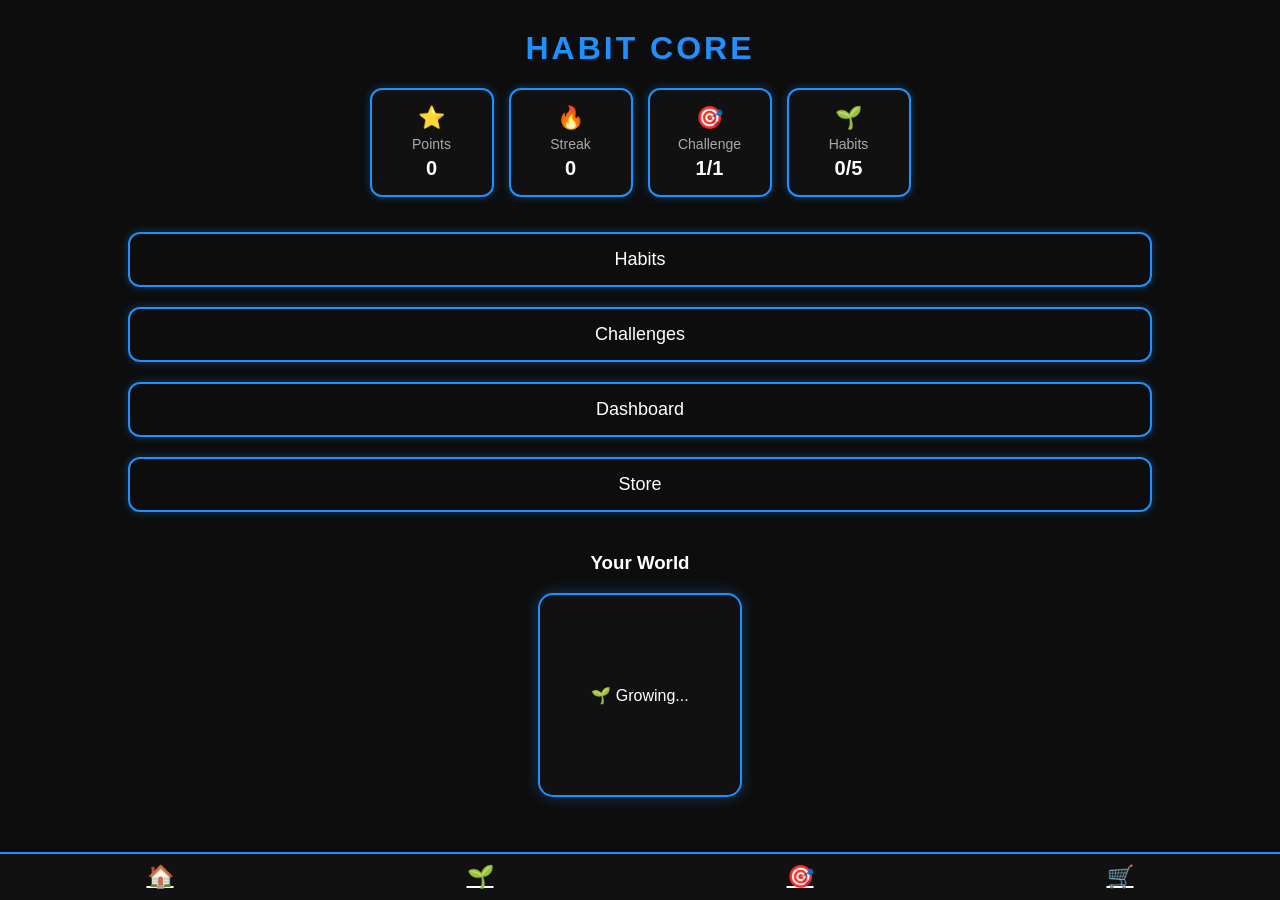
<file: index.html>
<!DOCTYPE html>
<html lang="en">
<head>
    <meta charset="UTF-8">
    <meta name="viewport" content="width=device-width, initial-scale=1.0">
    <title>Habit Core</title>
    <link rel="stylesheet" href="style.css">
</head>
<body>

    <header>
        <h1>HABIT CORE</h1>
    </header>

    <section class="dashboard">
        <div class="card">
            <span>⭐</span>
            <p>Points</p>
            <h2>0</h2>
        </div>
        <div class="card">
            <span>🔥</span>
            <p>Streak</p>
            <h2>0</h2>
        </div>
        <div class="card">
            <span>🎯</span>
            <p>Challenge</p>
            <h2>1/1</h2>
        </div>
        <div class="card">
            <span>🌱</span>
            <p>Habits</p>
            <h2>0/5</h2>
        </div>
    </section>

    <section class="buttons">
        <button>Habits</button>
        <button>Challenges</button>
        <button>Dashboard</button>
        <button>Store</button>
    </section>

    <section class="world-preview">
        <h3>Your World</h3>
        <div class="preview-box">
            <p>🌱 Growing...</p>
        </div>
    </section>

    <nav class="bottom-nav">
        <a href="#">🏠</a>
        <a href="#">🌱</a>
        <a href="#">🎯</a>
        <a href="#">🛒</a>
    </nav>

</body>
</html>
</file>
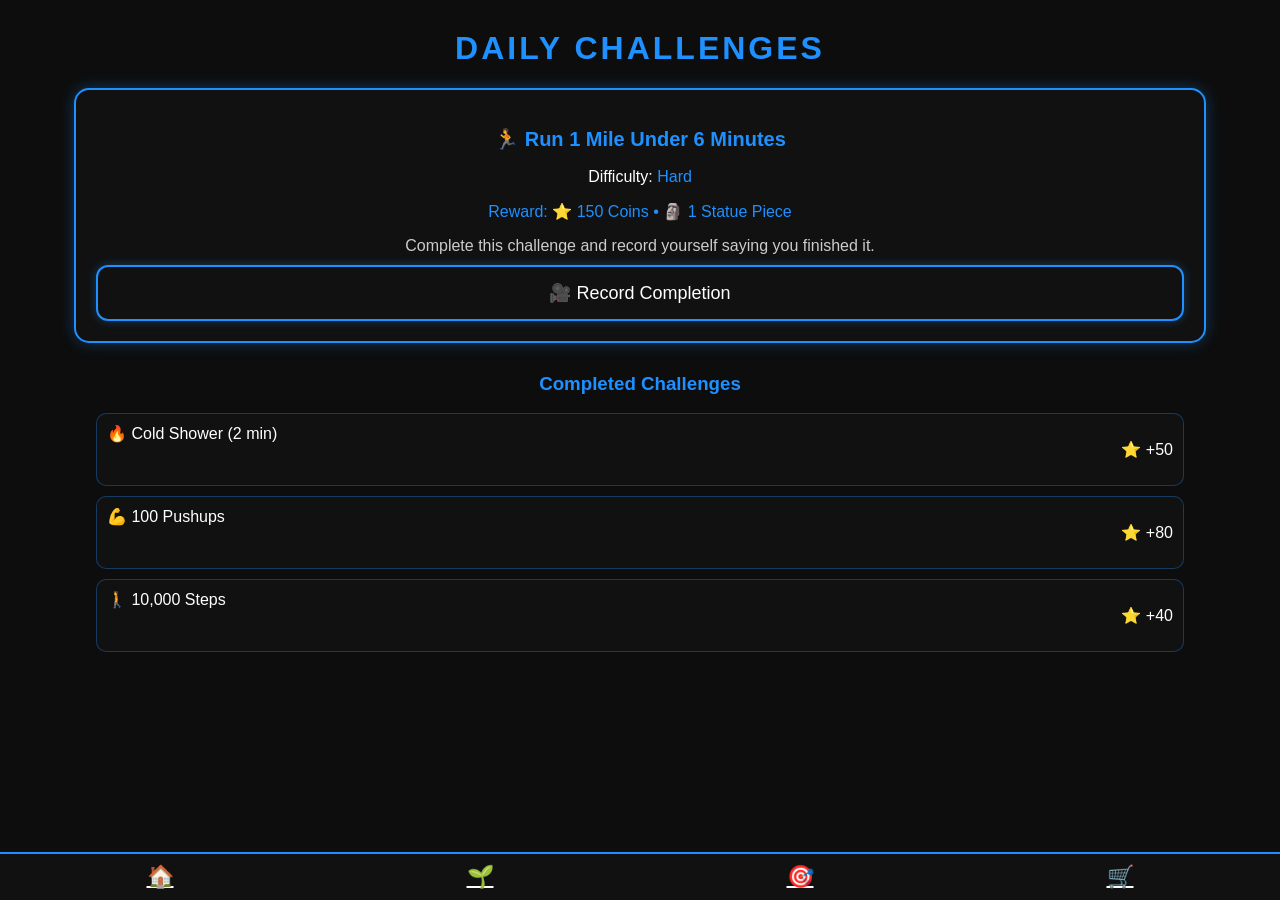
<file: challenges.html>
<!DOCTYPE html>
<html lang="en">
<head>
    <meta charset="UTF-8">
    <meta name="viewport" content="width=device-width, initial-scale=1.0">
    <title>Daily Challenges - Habit Core</title>
    <link rel="stylesheet" href="style.css">
</head>
<body>

    <header>
        <h1>DAILY CHALLENGES</h1>
    </header>

    <section class="challenge-card">
        <h2>🏃 Run 1 Mile Under 6 Minutes</h2>
        <p class="difficulty">Difficulty: <span>Hard</span></p>
        <p class="reward">Reward: ⭐ 150 Coins • 🗿 1 Statue Piece</p>
        <p class="desc">
            Complete this challenge and record yourself saying you finished it.
        </p>

        <button class="record-btn">🎥 Record Completion</button>
    </section>

    <section class="completed-section">
        <h3>Completed Challenges</h3>

        <div class="completed-list">
            <div class="completed-item">
                <span>🔥 Cold Shower (2 min)</span>
                <p>⭐ +50</p>
            </div>

            <div class="completed-item">
                <span>💪 100 Pushups</span>
                <p>⭐ +80</p>
            </div>

            <div class="completed-item">
                <span>🚶 10,000 Steps</span>
                <p>⭐ +40</p>
            </div>
        </div>
    </section>

    <nav class="bottom-nav">
        <a href="index.html">🏠</a>
        <a href="habits.html">🌱</a>
        <a href="challenges.html">🎯</a>
        <a href="store.html">🛒</a>
    </nav>

</body>
</html>
</file>
<file: style.css>
/* GENERAL */
body {
    margin: 0;
    padding: 0;
    background: #0D0D0D;
    font-family: Arial, sans-serif;
    color: white;
    text-align: center;
}

/* TITLE */
header h1 {
    margin-top: 30px;
    font-size: 32px;
    letter-spacing: 3px;
    color: #1E90FF; /* Electric Blue */
}

/* DASHBOARD CARDS */
.dashboard {
    display: flex;
    justify-content: center;
    flex-wrap: wrap;
    margin: 20px auto;
    gap: 15px;
    width: 90%;
}

.card {
    background: #111;
    border: 2px solid #1E90FF;
    border-radius: 12px;
    width: 120px;
    padding: 15px 0;
    box-shadow: 0 0 10px #1E90FF55;
}

.card span {
    font-size: 22px;
}

.card p {
    margin: 5px 0 0;
    font-size: 14px;
    color: #aaa;
}

.card h2 {
    margin: 5px 0 0;
    font-size: 20px;
    color: white;
}

/* MAIN BUTTONS */
.buttons {
    margin: 25px 0;
}

.buttons button {
    width: 80%;
    margin: 10px auto;
    padding: 15px;
    background: transparent;
    border: 2px solid #1E90FF;
    border-radius: 12px;
    color: white;
    font-size: 18px;
    box-shadow: 0 0 10px #1E90FF55;
    cursor: pointer;
}

.buttons button:hover {
    background: #1E90FF33;
}

/* WORLD PREVIEW */
.world-preview {
    margin-top: 30px;
}

.preview-box {
    width: 200px;
    height: 200px;
    margin: 10px auto;
    background: #111;
    border: 2px solid #1E90FF;
    border-radius: 15px;
    box-shadow: 0 0 15px #1E90FF55;
    display: flex;
    justify-content: center;
    align-items: center;
}

/* BOTTOM NAV */
.bottom-nav {
    position: fixed;
    bottom: 0;
    width: 100%;
    background: #111;
    padding: 10px 0;
    display: flex;
    justify-content: space-around;
    border-top: 2px solid #1E90FF;
}

.bottom-nav a {
    color: white;
    font-size: 22px;
}
/* CHALLENGE CARD */
.challenge-card {
    background: #111;
    border: 2px solid #1E90FF;
    border-radius: 15px;
    width: 85%;
    margin: 20px auto;
    padding: 20px;
    box-shadow: 0 0 15px #1E90FF55;
}

.challenge-card h2 {
    font-size: 20px;
    color: #1E90FF;
}

.challenge-card .difficulty span {
    color: #1E90FF;
}

.challenge-card .reward {
    margin-top: 5px;
    color: #1E90FF;
}

.challenge-card .desc {
    margin: 10px 0;
    color: #ccc;
}

.record-btn {
    width: 100%;
    padding: 15px;
    background: transparent;
    border: 2px solid #1E90FF;
    border-radius: 12px;
    color: white;
    font-size: 18px;
    box-shadow: 0 0 10px #1E90FF55;
    cursor: pointer;
}

.record-btn:hover {
    background: #1E90FF33;
}

/* COMPLETED CHALLENGES */
.completed-section {
    margin-top: 30px;
}

.completed-section h3 {
    color: #1E90FF;
}

.completed-list {
    width: 85%;
    margin: 10px auto;
}

.completed-item {
    background: #111;
    border: 1px solid #1E90FF55;
    border-radius: 10px;
    padding: 10px;
    margin-bottom: 10px;
    display: flex;
    justify-content: space-between;
    color: white;
}
</file>
